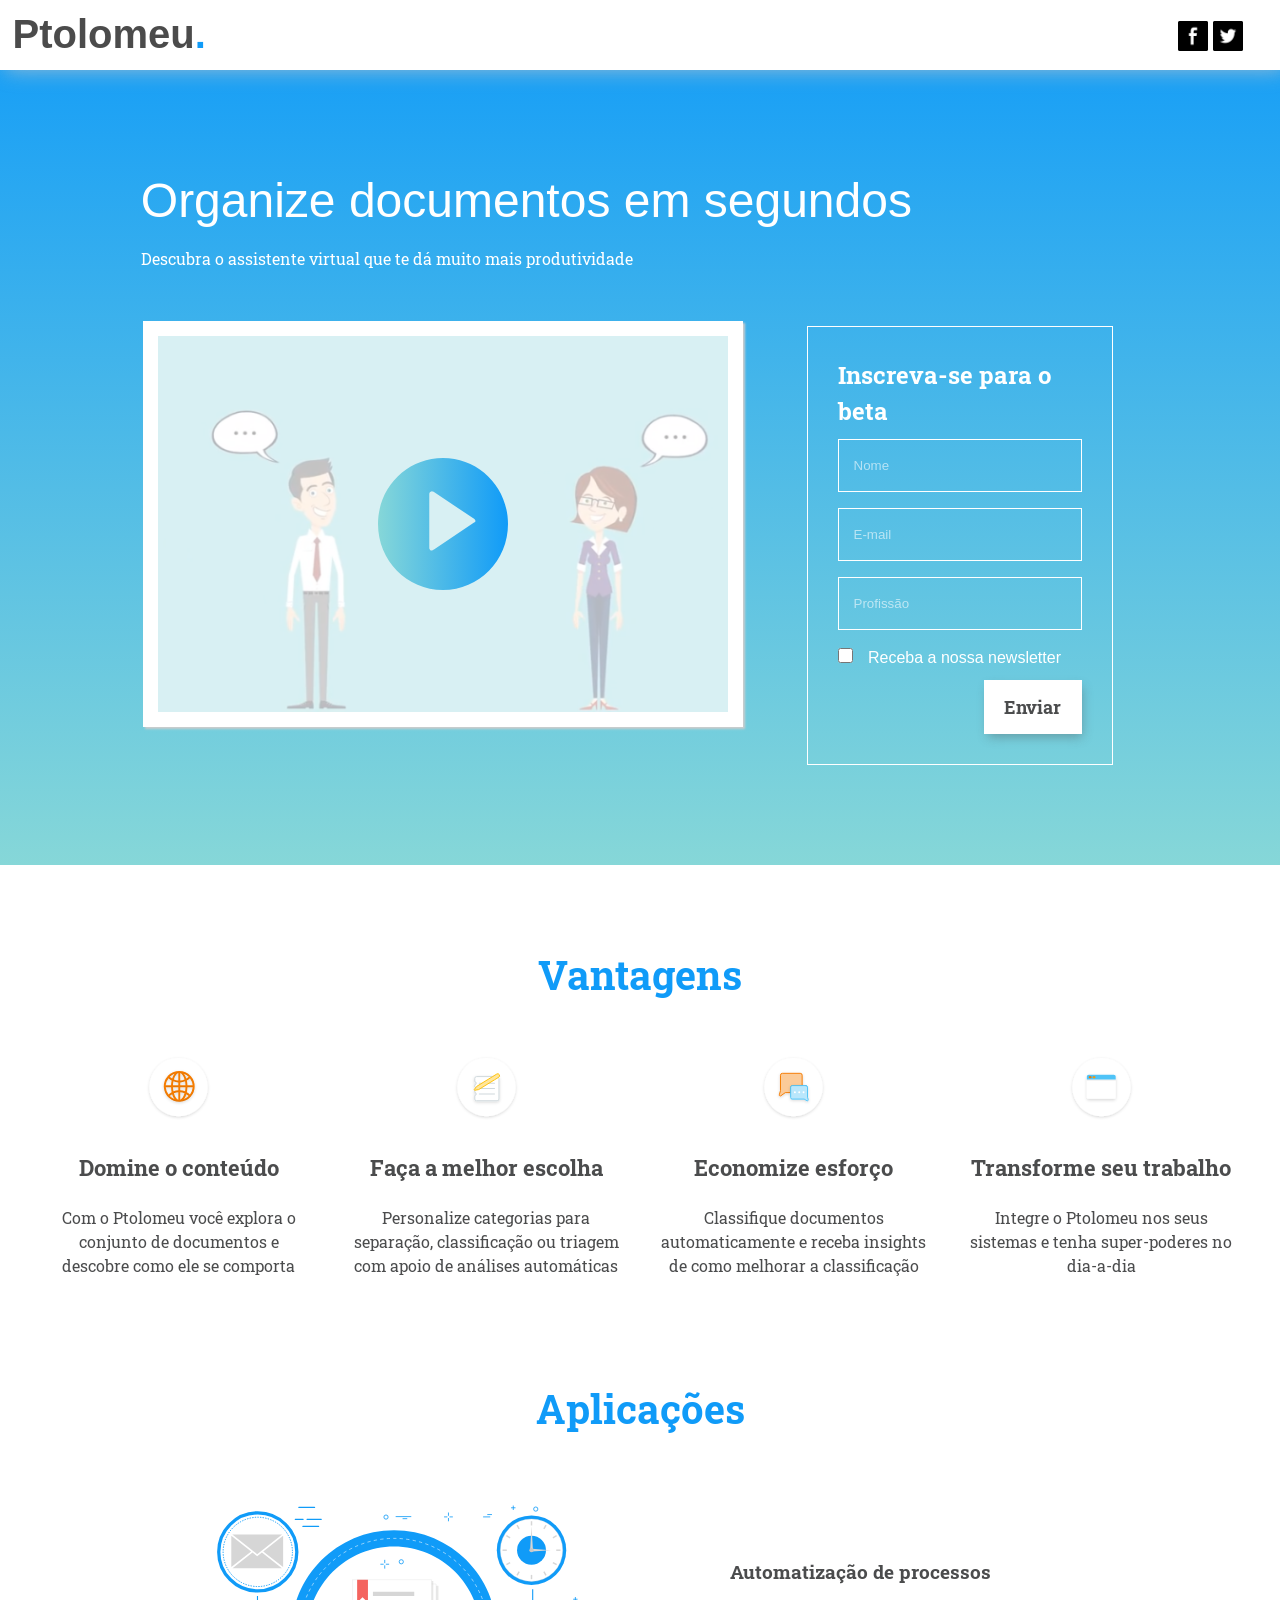
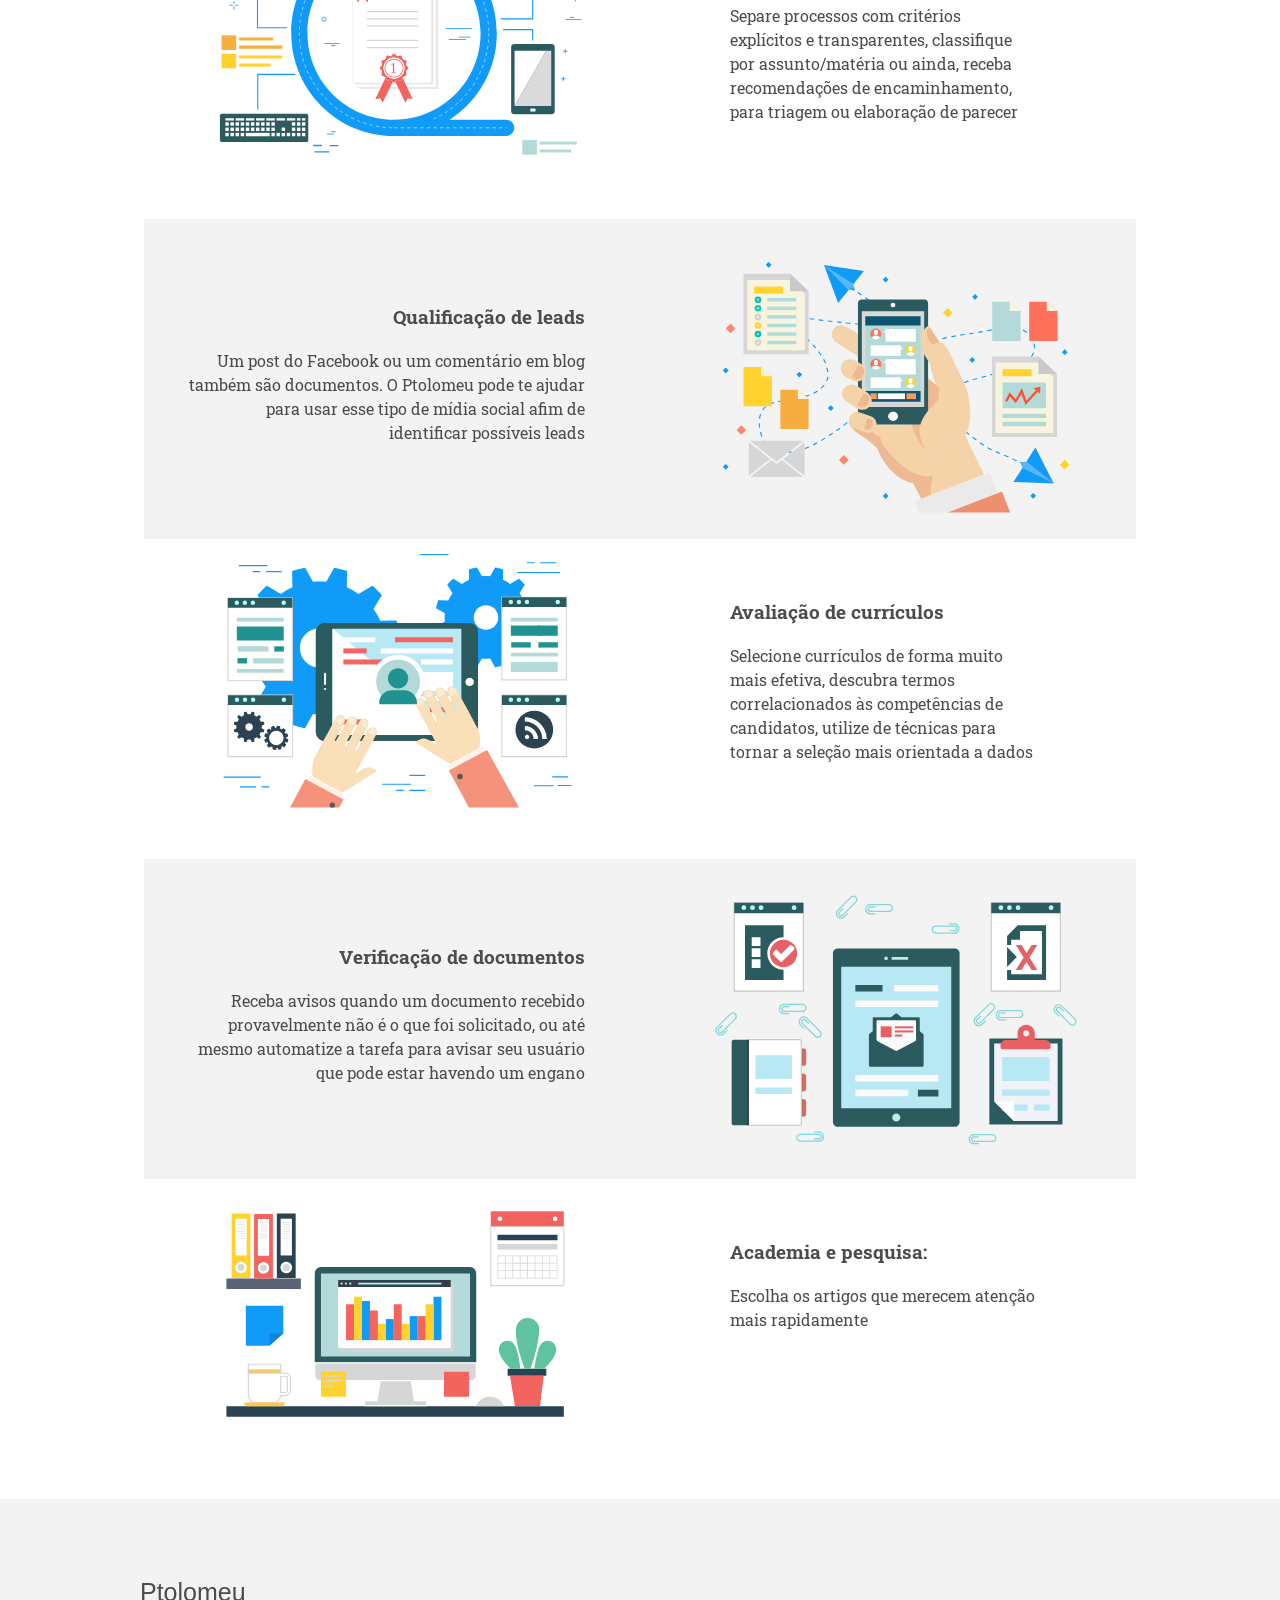
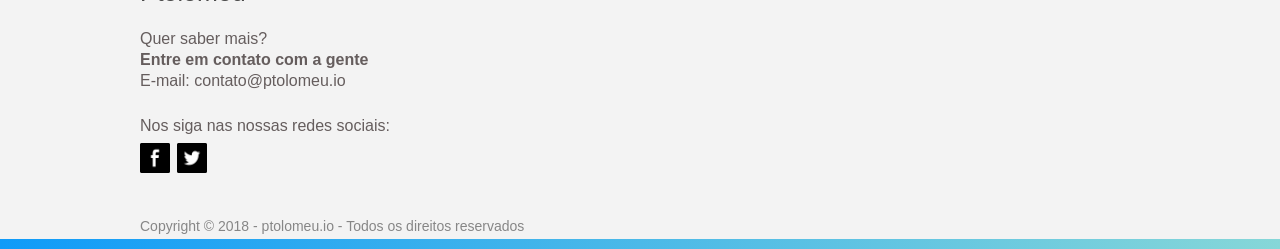
<file: index.html>
<!DOCTYPE html>
<html lang="pt-br">
<head>
  <meta charset="utf-8">
  <meta http-equiv="X-UA-Compatible" content="IE=edge">
  <meta name="viewport" content="width=device-width, initial-scale=1">
  <!-- The above 3 meta tags *must* come first in the head; any other head content must come *after* these tags -->
  <meta name="description" content="">
  <meta name="author" content="">
  <link rel="icon" href="img/favicon.ico">
  <link href="css/style3.css" rel="stylesheet">
  <link href="https://fonts.googleapis.com/css?family=Roboto+Slab" rel="stylesheet">
  <title>Ptolomeu</title>
  <script src="js/hotsite.js"></script>

  <!--SHARE THIS-->
  <script type="text/javascript" src="//platform-api.sharethis.com/js/sharethis.js#property=5aaaba68aa14db0013c3054f&product=sticky-share-buttons"></script>

  <!--GOOGLE ANALYTICS-->
  <script async src="https://www.googletagmanager.com/gtag/js?id=UA-115816595-1"></script>
  <script>
  window.dataLayer = window.dataLayer || [];
  function gtag(){dataLayer.push(arguments);}
  gtag('js', new Date());
  gtag('config', 'UA-115816595-1');
</script>

<!--SCRIPT CHATBOT-->
<script type="text/javascript">
window.$zopim||(function(d,s){var z=$zopim=function(c){z._.push(c)},$=z.s=
d.createElement(s),e=d.getElementsByTagName(s)[0];z.set=function(o){z.set.
  _.push(o)};z._=[];z.set._=[];$.async=!0;$.setAttribute("charset","utf-8");
  $.src="https://v2.zopim.com/?5XP4lkxyNprll9tP2vRDzMkMjXPYl901";z.t=+new Date;$.
  type="text/javascript";e.parentNode.insertBefore($,e)})(document,"script");
  </script>
  <!--SCRIPT FORMULARIO (AJAX+PHP)-->
  <script src="https://ajax.googleapis.com/ajax/libs/jquery/1.12.2/jquery.min.js"></script>
  <script>
  $(document).ready(function () {
    $('#myform').submit(function() {
      var dados = $('#myform').serialize();
      $.ajax({
        type : 'POST',
        url  : 'modules/cadastro.php',
        data : dados,
        dataType: 'html',
        success: function (data) {
          var $title = $('<h3>').text('Muito obrigado!');
          var $description = $('<p>').text('Por favor, aguarde o convite para o beta.');
          $('#sendForm')
          .append($title)
          .append($description);
          $( "#submit" ).hide();
          $(".modal-input").hide();
          $(".checkbox").hide();
          $(".titulo-form").hide();
          $('#myform')[0].reset();
        },
        error: function (xhr, ajaxOptions, thrownError) {
          alert(xhr.status);
          alert(thrownError);
        }
      });
      return false;
    });
  });
  </script>
</head>
<body>
  <header class="head-logo">
    <div class="logo container-1">
      <h1>Ptolomeu<span class="section-color">.</span></h1>
      <div class="link-logo">
        <a href="https://www.facebook.com/ptolomeuonline/" target="_blank"><img src="img/facebook-logo.png" width="30" height="30" alt="Facebook"></a>
        <a href="https://twitter.com/ptolomeuonline/" target="_blank"><img src="img/twitter-logo.png" width="30" height="30" alt="Twitter"></a>
      </div>
    </div>
  </header>

  <section class="inicio" id="inicio">
    <div class="container">
      <div class="titulo-principal">
        <h1 class="titulo">Organize documentos em segundos</h1>
        <p>Descubra o assistente virtual que te dá muito mais produtividade</p>
      </div>
      <div class="row">
        <div class="grid">
          <div class="capa">
            <a href="#" id="myBtn" onclick="return myFunction();">
              <img src="img/player.svg" id="img" class="player">
            </a>
            <img src="img/capa2.png" class="img-capa">
          </div>
        </div>
        <div class="grid grid2">
          <form class="modal-container" id="myform" action="modules/cadastro.php" method="POST">
            <h1 class="titulo-form">Inscreva-se para o beta</h1>
            <input class="modal-input modal-border modal-margin-bottom" type="text" name="nome" placeholder="Nome" required>
            <input class="modal-input modal-border modal-margin-bottom" type="email" name="email" placeholder="E-mail" required>
            <input class="modal-input modal-border modal-margin-bottom" type="text" name="unidade" placeholder="Profissão" required>
            <div class="checkbox">
              <input type="checkbox" id="option" value="ATIVO" name="news"/>
              <label for="option">Receba a nossa newsletter</label>
            </div>
            <div id="sendForm"></div>
            <input class="modal-submit" id="submit" type="submit" name="enviar" value="Enviar">
          </form>
        </div>
      </div>
      <div id="modal" class="modal modal-video">
        <div id="player"></div>
      </div>
    </div>
  </section>

  <section class="meio" id="meio">
    <div class="container">
      <h2>Vantagens</h2>
      <div class="row">
        <div class="col">
          <img src="img/domine-conteudo.svg" alt="Ilustração do globo terrestre" class="img-vantagens">
          <h3>Domine o conteúdo</h3>
          <p>Com o Ptolomeu você explora o conjunto de documentos e descobre como ele se comporta</p>
        </div>
        <div class="col">
          <img src="img/detenha-controle.svg" alt="Ilustração de uma folha embaixo de um lápis" class="img-vantagens">
          <h3>Faça a melhor escolha</h3>
          <p>Personalize categorias para separação, classificação ou triagem com apoio de análises automáticas</p>
        </div>
        <div class="col">
          <img src="img/nao-robo.svg" alt="Ilustração de dois balões de conversa" class="img-vantagens">
          <h3>Economize esforço</h3>
          <p>Classifique documentos automaticamente e receba insights de como melhorar a classificação</p>
        </div>
        <div class="col">
          <img src="img/exerca-poder.svg" alt="Ilustração de uma página web" class="img-vantagens">
          <h3>Transforme seu trabalho</h3>
          <p>Integre o Ptolomeu nos seus sistemas e tenha super-poderes no dia-a-dia</p>
        </div>
      </div>
    </div>
  </section>

  <div class="box alt container">
    <h2>Aplicações</h2>
    <section class="feature left">
      <div class="image">
        <img src="img/triagem.svg" width="383" height="269" alt="Ilustração de um tablet recebendo e encaminhamento processos">
      </div>
      <div class="content">
        <h3>Automatização de processos</h3>
        <p>Separe processos com critérios explícitos e transparentes, classifique por assunto/matéria ou ainda, receba recomendações de encaminhamento, para triagem ou elaboração de parecer</p>
      </div>
    </section>
    <section class="feature right">
      <div class="image">
        <img src="img/leads.svg" width="383" height="269" alt="Ilustração de um celular identificando leads">
      </div>
      <div class="content">
        <h3>Qualificação de leads</h3>
        <p>Um post do Facebook ou um comentário em blog também são documentos. O Ptolomeu pode te ajudar para usar esse tipo de mídia social afim de identificar possíveis leads</p>
      </div>
    </section>
    <section class="feature left">
      <div class="image">
        <img src="img/curriculo.svg" width="383" height="269" alt="Ilustração de um tablet analisando currículos">
      </div>
      <div class="content">
        <h3>Avaliação de currículos</h3>
        <p>Selecione currículos de forma muito mais efetiva, descubra termos correlacionados às competências de candidatos, utilize de técnicas para tornar a seleção mais orientada a dados</p>
      </div>
    </section>
    <section class="feature right">
      <div class="image">
        <img src="img/verifica.svg" width="383" height="269" alt="Ilustração de um tablet verificando documentos">
      </div>
      <div class="content">
        <h3>Verificação de documentos</h3>
        <p>Receba avisos quando um documento recebido provavelmente não é o que foi solicitado, ou até mesmo automatize a tarefa para avisar seu usuário que pode estar havendo um engano</p>
      </div>
    </section>
    <section class="feature left">
      <div class="image">
        <img src="img/academia.svg" width="383" height="269" alt="Ilustração de uma mesa de estudo">
      </div>
      <div class="content">
        <h3>Academia e pesquisa:</h3>
        <p>Escolha os artigos que merecem atenção mais rapidamente</p>
      </div>
    </section>
  </div>

  <footer id="fim">
    <div class="section section-c">
      <div class="container-1">
        <h3>Ptolomeu</h3>
        <p>Quer saber mais?</p>
        <p class="contato">Entre em contato com a gente</p>
        <p>E-mail: contato@ptolomeu.io</p>
        <p class="texto-social">Nos siga nas nossas redes sociais: </p>
        <div class="section-img">
          <a href="https://www.facebook.com/ptolomeuonline/" target="_blank"><img src="img/facebook-logo.png" width="30" height="30" alt="Facebook"></a>
          <a href="https://twitter.com/ptolomeuonline/" target="_blank"><img src="img/twitter-logo.png" width="30" height="30" alt="Twitter"></a>
        </div>
        <p class="copy">Copyright © 2018 - ptolomeu.io - Todos os direitos reservados</p>
      </div>
    </div>
  </footer>
</body>
</html>
</file>
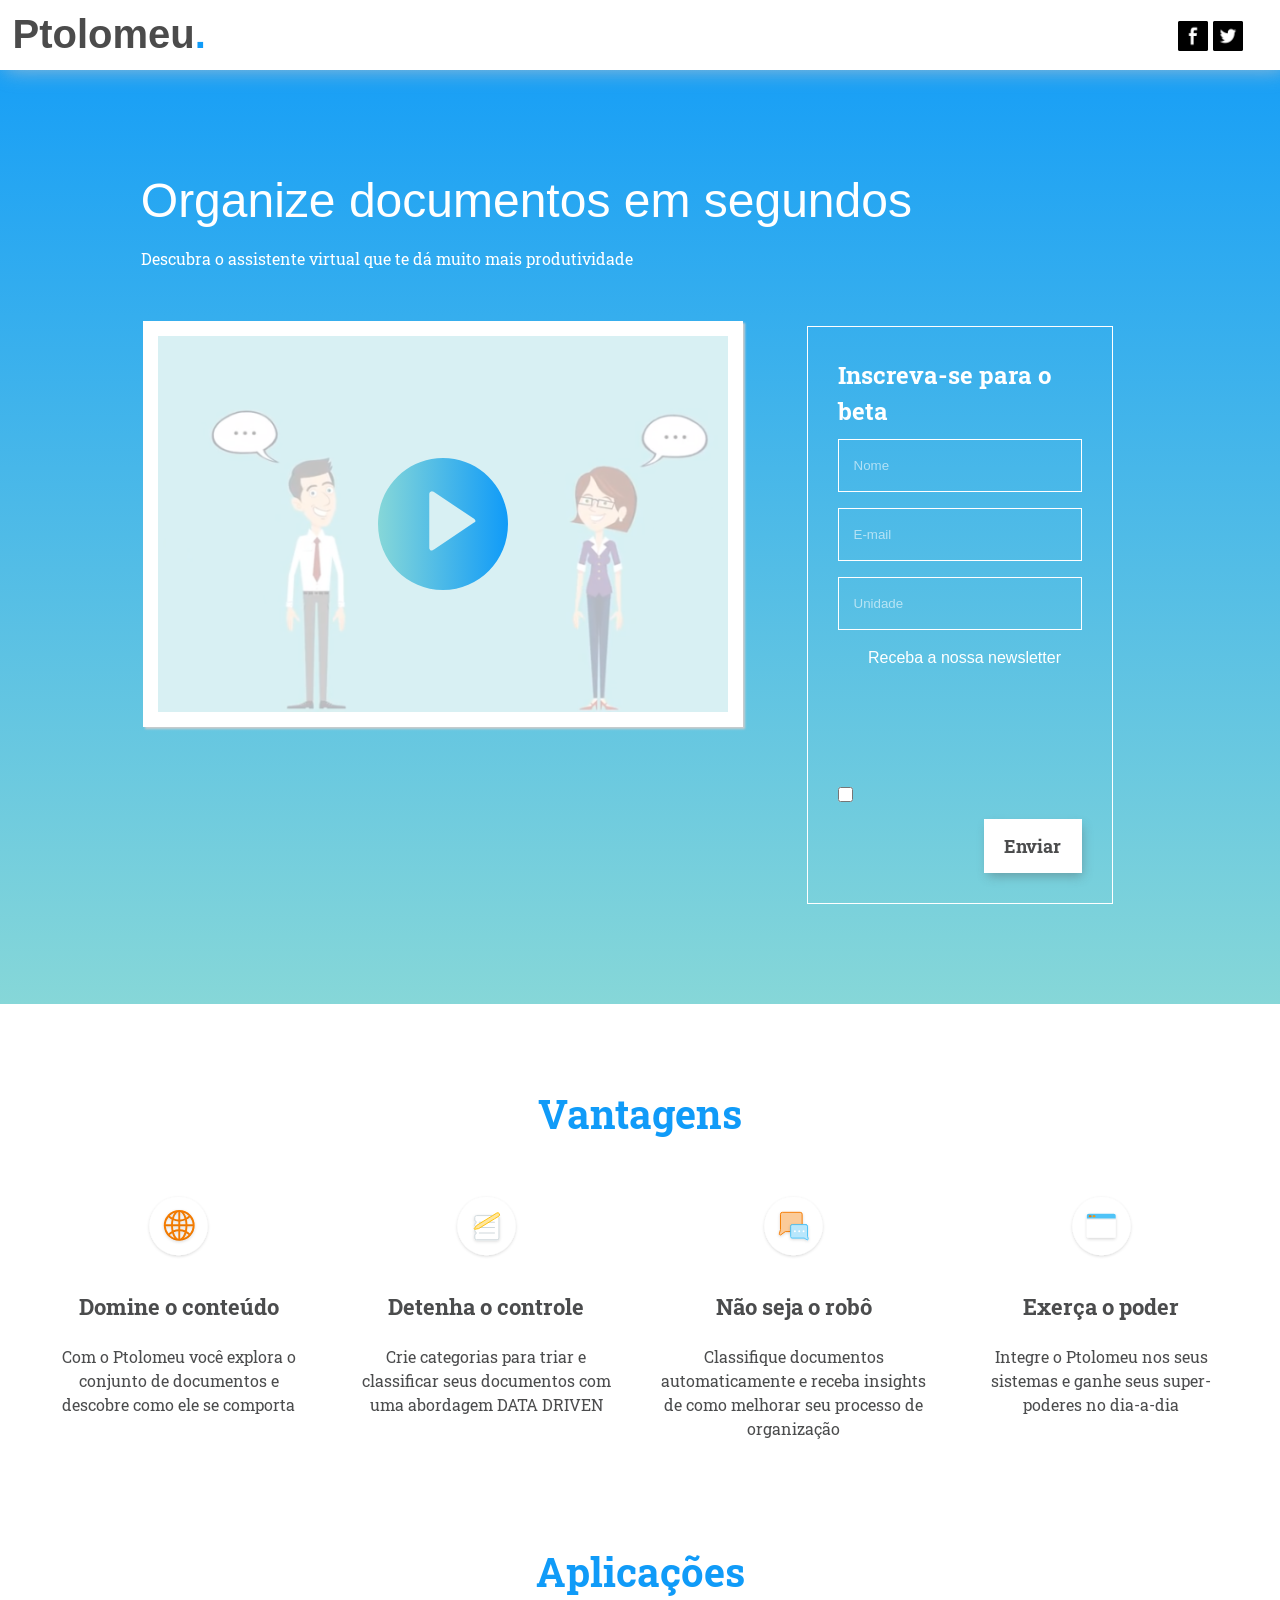
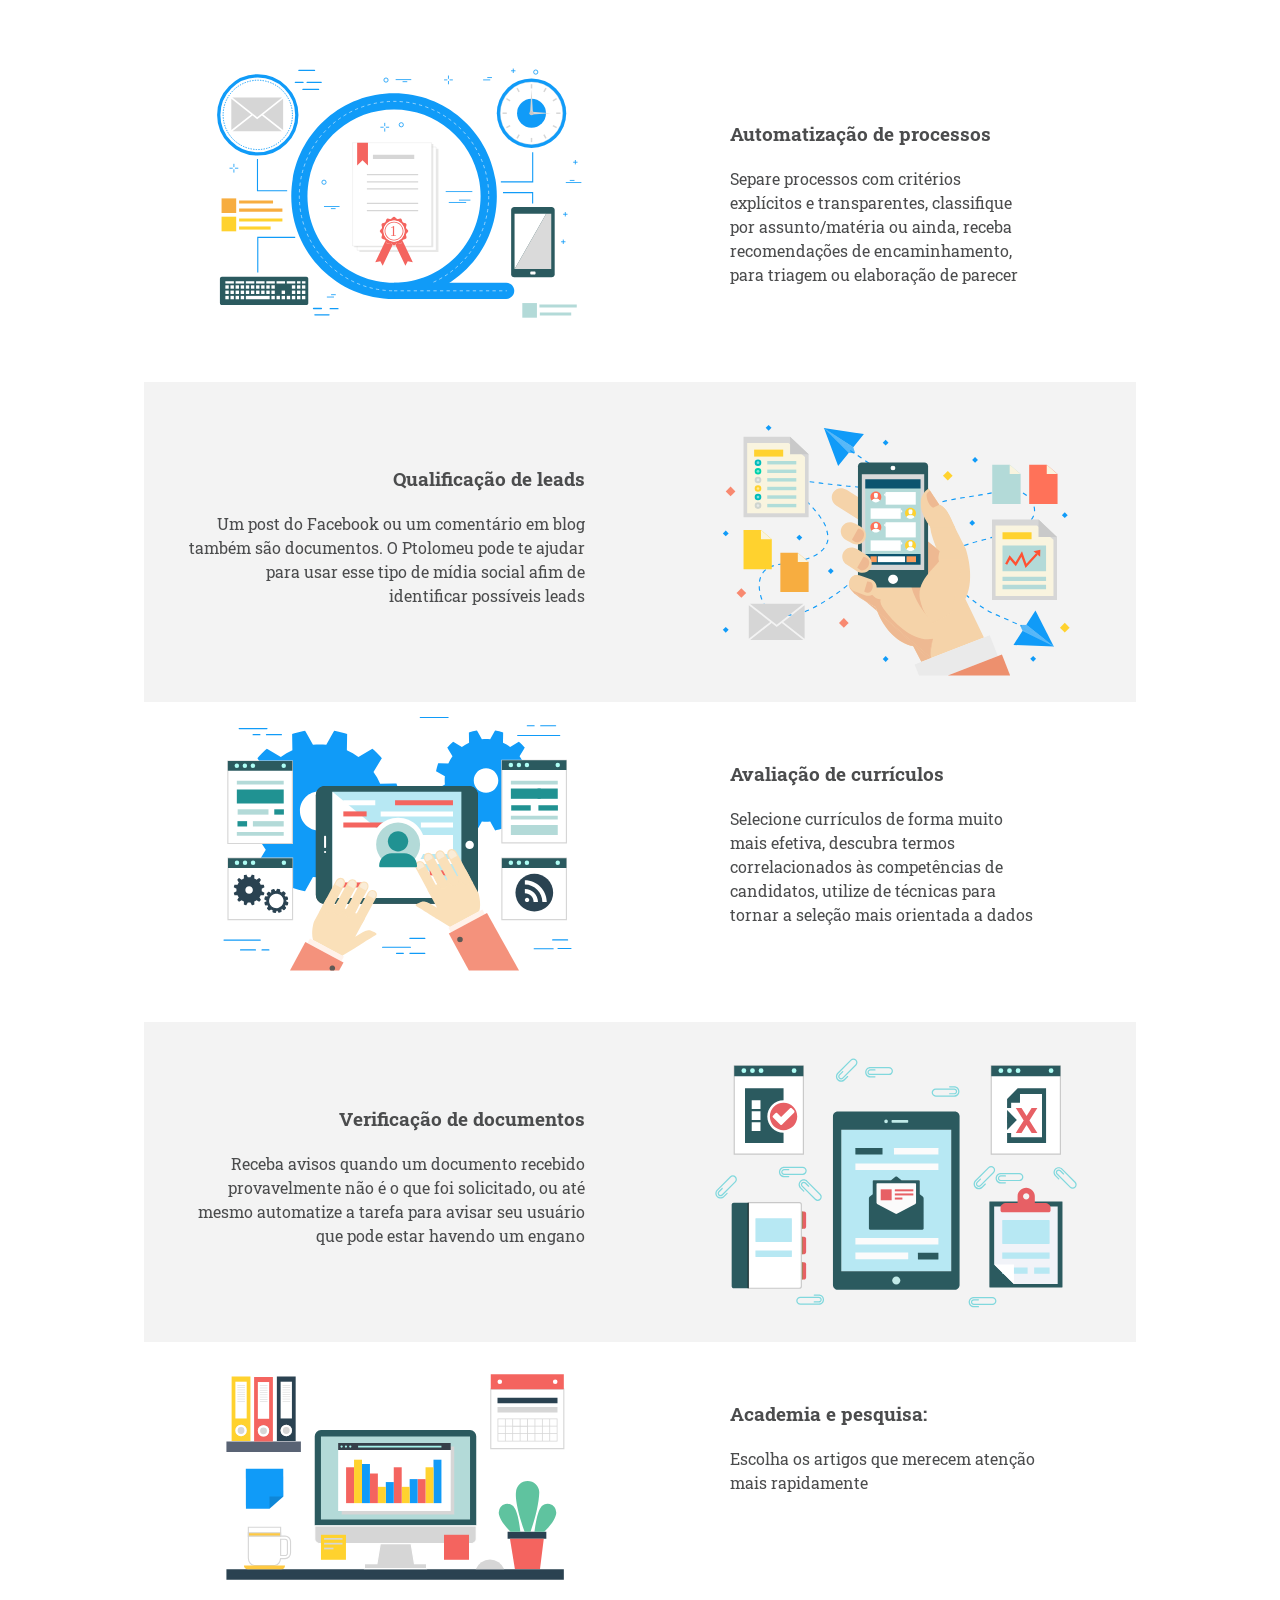
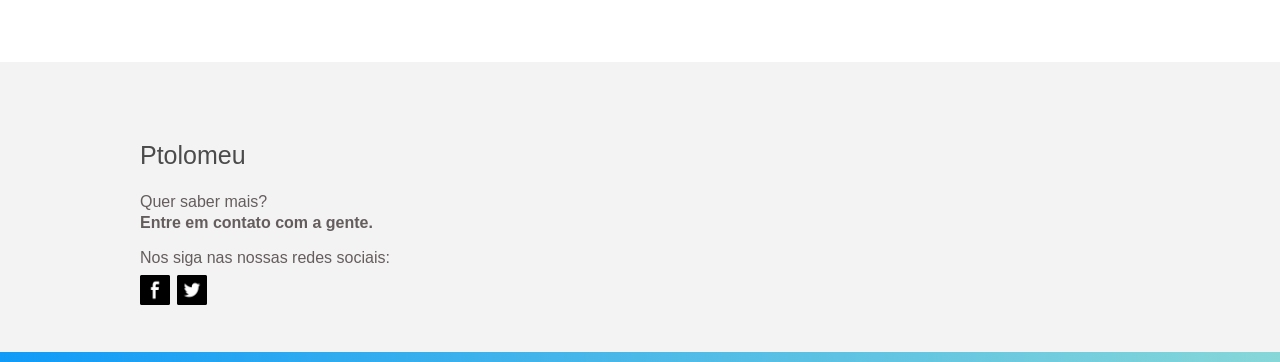
<file: home3.html>
<!DOCTYPE html>
<html lang="pt-br">
<head>
  <meta charset="utf-8">
  <meta http-equiv="X-UA-Compatible" content="IE=edge">
  <meta name="viewport" content="width=device-width, initial-scale=1">
  <!-- The above 3 meta tags *must* come first in the head; any other head content must come *after* these tags -->
  <meta name="description" content="">
  <meta name="author" content="">
  <link rel="icon" href="img/professor.ico">
  <link href="css/style3.css" rel="stylesheet">
  <link href="https://fonts.googleapis.com/css?family=Roboto+Slab" rel="stylesheet">
  <script src="js/hotsite.js"></script>
  <script type="text/javascript" src="https://cdn.emailjs.com/dist/email.min.js"></script>
  <title>Ptolomeu</title>
  <script type="text/javascript">
  window.$zopim||(function(d,s){var z=$zopim=function(c){z._.push(c)},$=z.s=
  d.createElement(s),e=d.getElementsByTagName(s)[0];z.set=function(o){z.set.
    _.push(o)};z._=[];z.set._=[];$.async=!0;$.setAttribute("charset","utf-8");
    $.src="https://v2.zopim.com/?5XP4lkxyNprll9tP2vRDzMkMjXPYl901";z.t=+new Date;$.
    type="text/javascript";e.parentNode.insertBefore($,e)})(document,"script");
    </script>
  </head>
  <body>
    <header class="head-logo">
      <div class="logo container-1">
        <h1>Ptolomeu<span class="section-color">.</span></h1>
        <div class="link-logo">
          <a href="https://www.facebook.com/ptolomeuonline/" target="_blank"><img src="img/facebook-logo.png" width="30" height="30" alt="Facebook"></a>
          <a href="https://twitter.com/ptolomeuonline/" target="_blank"><img src="img/twitter-logo.png" width="30" height="30" alt="Twitter"></a>
        </div>
      </div>
    </header>

    <section class="inicio" id="inicio">
      <div class="container">
        <div class="titulo-principal">
          <h1 class="titulo">Organize documentos em segundos</h1>
          <p>Descubra o assistente virtual que te dá muito mais produtividade</p>
        </div>
        <div class="row">
          <div class="grid">
            <div class="capa">
              <a href="#" id="myBtn" onclick="return myFunction();">
                <img src="img/player.svg" class="player">
              </a>
              <img src="img/capa2.png" class="img-capa">
            </div>
          </div>
          <div class="grid grid2">
            <form class="modal-container" id="myform" onsubmit="send(this);return false;" method="post">
              <h1 class="titulo-form">Inscreva-se para o beta</h1>
              <input class="modal-input modal-border modal-margin-bottom" type="text" name="nome" placeholder="Nome" required>
              <input class="modal-input modal-border modal-margin-bottom" type="email" name="email" placeholder="E-mail" required>
              <input class="modal-input modal-border modal-margin-bottom" type="text" name="unidade" placeholder="Unidade" required>
              <div class="checkbox">
                <input type="checkbox" id="option"/>
                <label for="option">Receba a nossa newsletter
                  <svg viewBox="0 0 60 40" xmlns="http://www.w3.org/2000/svg"><path d="M21,2 C13.4580219,4.16027394 1.62349378,18.3117469 3,19 C9.03653312,22.0182666 25.2482171,10.3758914 30,8 C32.9363621,6.53181896 41.321398,1.67860195 39,4 C36.1186011,6.8813989 3.11316157,27.1131616 5,29 C10.3223659,34.3223659 30.6434647,19.7426141 35,18 C41.2281047,15.5087581 46.3445303,13.6554697 46,14 C42.8258073,17.1741927 36.9154967,19.650702 33,22 C30.3136243,23.6118254 17,31.162498 17,34 C17,40.4724865 54,12.4064021 54,17 C54,23.7416728 34,27.2286213 34,37" id="Path-1" stroke-width="4" fill="none" stroke="#109bf8" stroke-dasharray="270" stroke-dashoffset="270"></path></svg>
                </label>
              </div>
              <div id="sendForm"></div>
              <input class="modal-submit" type="submit" name="enviar"value="Enviar">
            </form>
          </div>
        </div>
        <div id="modal" class="modal modal-video">
          <iframe width="720" height="405" src="https://www.youtube.com/embed/fkR2sqr1FAc?rel=0&amp;controls=0&amp;showinfo=0" id="video-ptolomeu" frameborder="0" allow="autoplay; encrypted-media" allowfullscreen></iframe>
        </div>
      </div>
    </section>

    <section class="meio" id="meio">
      <div class="container">
        <h2>Vantagens</h2>
        <div class="row">
          <div class="col">
            <img src="img/domine-conteudo.svg" alt="Ilustração do globo terrestre" class="img-vantagens">
            <h3>Domine o conteúdo</h3>
            <p>Com o Ptolomeu você explora o conjunto de documentos e descobre como ele se comporta</p>
          </div>
          <div class="col">
            <img src="img/detenha-controle.svg" alt="Ilustração de uma folha embaixo de um lápis" class="img-vantagens">
            <h3>Detenha o controle</h3>
            <p>Crie categorias para triar e classificar seus documentos com uma abordagem DATA DRIVEN</p>
          </div>
          <div class="col">
            <img src="img/nao-robo.svg" alt="Ilustração de dois balões de conversa" class="img-vantagens">
            <h3>Não seja o robô</h3>
            <p>Classifique documentos automaticamente e receba insights de como melhorar seu processo de organização</p>
          </div>
          <div class="col">
            <img src="img/exerca-poder.svg" alt="Ilustração de uma página web" class="img-vantagens">
            <h3>Exerça o poder</h3>
            <p>Integre o Ptolomeu nos seus sistemas e ganhe seus super-poderes no dia-a-dia</p>
          </div>
        </div>
      </div>
    </section>

    <div class="box alt container">
      <h2>Aplicações</h2>
      <section class="feature left">
        <div class="image">
          <img src="img/triagem.svg" width="383" height="269" alt="Ilustração de um tablet recebendo e encaminhamento processos">
        </div>
        <div class="content">
          <h3>Automatização de processos</h3>
          <p>Separe processos com critérios explícitos e transparentes, classifique por assunto/matéria ou ainda, receba recomendações de encaminhamento, para triagem ou elaboração de parecer</p>
        </div>
      </section>
      <section class="feature right">
        <div class="image">
          <img src="img/leads.svg" width="383" height="269" alt="Ilustração de um celular identificando leads">
        </div>
        <div class="content">
          <h3>Qualificação de leads</h3>
          <p>Um post do Facebook ou um comentário em blog também são documentos. O Ptolomeu pode te ajudar para usar esse tipo de mídia social afim de identificar possíveis leads</p>
        </div>
      </section>
      <section class="feature left">
        <div class="image">
          <img src="img/curriculo.svg" width="383" height="269" alt="Ilustração de um tablet analisando currículos">
        </div>
        <div class="content">
          <h3>Avaliação de currículos</h3>
          <p>Selecione currículos de forma muito mais efetiva, descubra termos correlacionados às competências de candidatos, utilize de técnicas para tornar a seleção mais orientada a dados</p>
        </div>
      </section>
      <section class="feature right">
        <div class="image">
          <img src="img/verifica.svg" width="383" height="269" alt="Ilustração de um tablet verificando documentos">
        </div>
        <div class="content">
          <h3>Verificação de documentos</h3>
          <p>Receba avisos quando um documento recebido provavelmente não é o que foi solicitado, ou até mesmo automatize a tarefa para avisar seu usuário que pode estar havendo um engano</p>
        </div>
      </section>
      <section class="feature left">
        <div class="image">
          <img src="img/academia.svg" width="383" height="269" alt="Ilustração de uma mesa de estudo">
        </div>
        <div class="content">
          <h3>Academia e pesquisa:</h3>
          <p>Escolha os artigos que merecem atenção mais rapidamente</p>
        </div>
      </section>
    </div>

    <footer id="fim">
      <div class="section section-c">
        <div class="container-1">
          <h3>Ptolomeu</h3>
          <p>Quer saber mais?</p>
          <p style="font-weight: 600;">Entre em contato com a gente.</p>
          <p style="margin-top: 30px; margin-bottom: 5px;">Nos siga nas nossas redes sociais: </p>
          <div class="section-img">
            <a href="https://www.facebook.com/ptolomeuonline/" target="_blank"><img src="img/facebook-logo.png" width="30" height="30" alt="Facebook"></a>
            <a href="https://twitter.com/ptolomeuonline/" target="_blank"><img src="img/twitter-logo.png" width="30" height="30" alt="Twitter"></a>
          </div>
        </div>
      </div>
    </footer>
  </body>
  </html>
</file>
<file: css/style3.css>
*{
  box-sizing: border-box;
}

body{
  margin:0;
  font-family: 'Segoe UI', Tahoma, Geneva, Verdana, sans-serif;
  font-size:1rem;
  font-weight:normal;
  line-height:1.5;
  color:#333;
  overflow-x:hidden;
}

section.inicio{
  background-image: -ms-linear-gradient(bottom, #86D7D8 0%, #109BF8 100%);
  background-image: -moz-linear-gradient(bottom, #86D7D8 0%, #109BF8 100%);
  background-image: -o-linear-gradient(bottom, #86D7D8 0%, #109BF8 100%);
  background-image: -webkit-gradient(linear, left bottom, left top, color-stop(0, #86D7D8), color-stop(100, #109BF8));
  background-image: -webkit-linear-gradient(bottom, #86D7D8 0%, #109BF8 100%);
  background-image: linear-gradient(to top, #86D7D8 0%, #109BF8 100%);
}

/*INICIO IMAGEM VIDEO*/
.img-capa{
  width: 600px;
  height: 406px;
  border: 15px white solid;
  opacity: 0.3;
  z-index: 1;
  /* background: beige; */
  filter: alpha(opacity=50);
}

.grid > .titulo{
  width: 100%;
}

.titulo{
  /* font-family: 'Roboto Slab'; */
  color: white;
  font-size: 48px;
  margin-bottom: 10px;
  margin-left: 10%;
  font-weight: lighter;
  margin-top: 0px;
}

.capa{
  width: 600px;
  height: 406px;
  margin-left: 35px;
  position: relative;
  background-color: white;
  box-shadow: 2px 2px 2px #ccc;
  /* opacity: 0.5; */
}

.player{
  position: absolute;
  top: 0;
  z-index: 20;
  right: 0;
  bottom: 0;
  left: 0;
  box-sizing: border-box;
  width: 25%;
  height: auto;
  margin: auto;
  padding: 50px 10px;
  text-align: center;
  cursor: pointer;
}
/*FIM IMAGEM VIDEO*/

/*INICIO VÍDEO*/
.modal {
  display: none;
  position: fixed;
  z-index: 30;
  left: 0;
  top: 0px;
  text-align: center;
  width: 100%;
  height: 100%;
  background-color: rgb(0,0,0);
  background-color: rgba(0,0,0,0.4);
}
.modal-video{
  padding-top: 250px;
}
/*FIM VÍDEO*/

/*INICIO COLUNAS*/
.row{
  display: -webkit-box;
  display: -ms-flexbox;
  display: flex;
  -ms-flex-wrap: wrap;
  flex-wrap: wrap;
  margin-right: -15px;
  margin-left: -15px;
  -webkit-justify-content: space-around;
  -ms-flex-pack: distribute;
  justify-content: space-around;
}

.grid{
  -webkit-box-flex: 0;
  -webkit-flex: 0 0 33.333333%;
  -ms-flex: 0 0 33.333333%;
  flex: 0 0 33.333333%;
  max-width: 33.333333%;
}

section > .container{
  padding-top: 165px;
  padding-bottom: 40px;
  max-width: 100%;
}
/*FIM COLUNAS*/

/*INICIO CONTAINERS*/
.container{
  max-width: 1024px;
  padding-left:1rem;
  padding-right:1rem;
  margin:auto;
  /* width: 100%; */
}

.container-1{
  max-width: 1195px;
  margin: auto;
}

.head-logo > .container-1{
  height: 67px;
}
/*FIM CONTAINERS*/

/*INICIO FOOTER*/
.section{
  padding: 20px 0;
}

.section-c > .container-1{
  margin-left: 140px;
}

footer{
  padding-top: 30px;
  background-color: #f3f3f3;
}

.section-c > .container-1 > h3{
  color: #4b4b4b;
  font-weight: 400;
  font-size: 25px;
}

.section-c > .container-1 > p{
  font-weight: lighter;
  color: #655d5d;
  line-height: 5px;
}

.section-img {padding-top: 10px;padding-bottom: 30px;}

.section-img img{
  margin-right: 3px;
}

.section-c{
  background: linear-gradient(
    to left,
    #86D7D8 0%,
    #109BF8 100%
    )
    left
    bottom
    no-repeat;
    background-size:100% 10px;
  }

  .section-c > .container-1 > p.copy{
    color: #868686;
    margin-bottom: 0px;
    font-size: 14px;
  }

  .section-c > .container-1 > .contato{
    font-weight: 600;
  }

  .section-c > .container-1 > p.texto-social{
    margin-top: 40px;
    margin-bottom: 5px;
  }

  /*FIM FOOTER*/

  /*LOGO NOME PTOLOMEU*/
  .head-logo {
    position: fixed;
    top: 0px;
    left: 0;
    right: 0;
    padding: 0px 10px;
    z-index: 100;
    max-height: 70px;
    background: #fff;
    -webkit-box-shadow: 5px 0px 20px 0px rgba(197, 197, 197, 0.75);
    -moz-box-shadow: 5px 0px 20px 0px rgba(197, 197, 197, 0.75);
    box-shadow: 5px 0px 20px 0px rgba(197, 197, 197, 0.75);
  }
  .head-logo .container {
    display: -webkit-box;
    display: -ms-flexbox;
    display: flex;
  }
  header > .logo > h1{
    margin-top: 4px;
    color: #4b4b4b;
    font-size: 40px;
    font-weight: 900;
    margin-left: -30px;
  }

  .section-color{
    color: #109BF8;
  }

  div.link-logo{
    padding-top: 0px;
    padding-bottom: 0px;
    text-align: right;
    margin-top: -70px;
    margin-right: -5px;
  }
  /*FIM LOGO PTOLOMEU*/

  /*INICIO FORMULARIO*/
  form{
    text-align: right;
    border: 1px #fff solid;
    padding: 30px;
  }

  #sendForm{
    font-family: 'Roboto Slab';
    color: #fff;
    font-size: 22px;
    text-align: center;
  }

  #sendForm > h3{
    margin-bottom: 0px;
  }

  #sendForm > p{
    margin-top: 5px;
  }

  ::-webkit-input-placeholder { /* Chrome/Opera/Safari */
    color: #ffffff94;
  }
  ::-moz-placeholder { /* Firefox 19+ */
    color: #ffffff94;
  }
  :-ms-input-placeholder { /* IE 10+ */
    color: #ffffff94;
  }
  :-moz-placeholder { /* Firefox 18- */
    color: #ffffff94;
  }

  /*MUDA O BACKGROUND DO INPUT - AUTOCOMPLETE*/
  input:-webkit-autofill {
    -webkit-box-shadow: 0 0 0 30px #68c8e1 inset;
  }
  /*MUDA A COR DO TEXTO - AUTOCOMPLETE*/
  input:-webkit-autofill {
    -webkit-text-fill-color: white !important;
  }
  .grid2{
    margin-top: -55px;
    padding: 60px;
  }

  .titulo-form{
    text-align: left;
    margin-top: 0px;
    margin-bottom: 10px;
    font-family: 'Roboto Slab';
    color: white;
    font-weight: bolder;
  }

  .modal-input{
    padding-top: 18px;
    padding-bottom: 18px;
    padding-right: 0px;
    padding-left: 15px;
    width: 100%;
  }
  .modal-border {
    color: #fff;
    border: 1px solid #fff;
    background-color: transparent;
  }

  .modal-margin-bottom{
    margin-bottom: 16px;
  }

  .modal-submit{
    width: 40%;
    font-family: 'Roboto Slab';
    color: #4B4C4D;
    background-color: #fff;
    padding: 15px;
    font-size: 18px;
    font-weight: bolder;
    box-shadow: 2px 5px 10px -2px #4b4c4d61;
    cursor: pointer;
    border: none;
  }
  /*--- FIM FORMULARIO ---*/

  /*INICIO - CHECKBOX*/
  label {
    display: inline-block;
    padding-left: 0.5em;
    position: relative;
    cursor: pointer;
    color: #fff;
  }

  input[type="checkbox"] {
    width: 15px;
    height: 15px;
    margin-left: 0px;
    margin-bottom: 0px;
    margin-top: 0px;
  }

  .checkbox{
    text-align: left;
    margin-bottom: 10px;
  }
  /*FIM - CHECKBOX*/

  /*INICIO VANTAGENS*/
  .col{
    -webkit-box-flex: 0;
    -webkit-flex: 0 0 25%;
    -ms-flex: 0 0 25%;
    flex: 0 0 25%;
    max-width: 25%;
    padding-right: 20px;
    padding-left: 20px;
    text-align: center;
  }

  section.meio > .container > h2{
    margin-top: 0px;
    margin-bottom: 50px;
    font-size: 40px;
    font-family: 'Roboto Slab';
    text-align: center;
    color: #109bf8;
  }

  section.meio > .container{
    padding-top: 80px;
    padding-bottom: 60px;
    padding-right: 40px;
    padding-left: 40px;
  }

  .row > .col > h3{
    font-family: 'Roboto Slab';
    color: #4B4C4D;
    font-size: 22px;
  }

  .row > .col > p{
    color: #4B4C4D;
    /* text-align: center; */
    font-family: 'Roboto Slab';
  }

  .img-vantagens{
    width: 25%;
  }
  /*FIM VANTAGENS*/

  .titulo-principal > p{
    margin-top: 0px;
    margin-bottom: 50px;
    color: #fff;
    margin-left: 10%;
    font-family: 'Roboto Slab';
  }

  /*INICIO BOX*/
  .feature.left .image img {
    right: 0;
    top: 0;
  }
  .feature .image img {
    display: block;
    width: 383px;
    height: 269px;
  }
  .image img {
    display: block;
  }

  .feature.left .image {
    float: left;
    margin-left: 60px;
    margin-right: 60px;
  }
  .feature .image {
    display: inline-block;
    overflow: hidden;
    width: 50%;
  }
  .feature.left {
    text-align: left;
    text-align: -webkit-left;
    margin-right: 60px;
    padding-top: 0px;
  }

  .feature {
    position: relative;
    height: 20em;
  }

  .feature.right {
    text-align: -webkit-right;
    text-align: right;
    padding-top: 25px;
    background-color: #d2d2d247;
  }

  .feature {
    position: relative;
    height: 20em;
  }
  .feature.right .image {
    float: right;
    margin-right: -65px;
    margin-left: 120px;
  }
  .feature .image {
    display: inline-block;
    overflow: hidden;
    width: 50%;
  }
  .content{
    color: #4B4C4D;
    font-family: 'Roboto Slab';
    padding: 40px;
  }

  .box > h2{
    margin-top: 25px;
    margin-bottom: 60px;
    font-size: 40px;
    font-family: 'Roboto Slab';
    text-align: center;
    color: #109bf8;
  }
  /*FIM BOX*/

  /*RESPONSIVO*/
  @media only screen and (max-width: 768px) {
    .row {
      -ms-flex-wrap: none;
      display: block;
      margin-right: 0px;
      margin-left: 0px;
      -ms-flex-pack: none;
    }

    .titulo {
      margin-right: 0px;
      font-size: 40px;
      margin-left: 0;
    }

    .titulo-principal > p{
      margin-left: 0;
    }

    .modal-submit{
      width: auto;
    }

    label {
      padding-left: 0;
    }

    div.link-logo{
      margin-right: 0;
    }

    .col {

      max-width: 100%;
      padding-right: 0px;
      padding-left: 0px;
      text-align: center;
    }

    section.meio > .container {
      padding-bottom: 10px;
    }

    header > .logo > h1{
      margin-left: 0px;
    }
    .grid {
      -webkit-box-flex: none;
      -webkit-flex: none;
      -ms-flex: 0 0 100%;
      flex: none;
      max-width: 100%;
    }

    .grid2 {
      margin-top: 0px;
      padding: 0px;
      padding-top: 20px;
    }

    .checkbox {
      text-align: left;
      margin-bottom: 10px;
    }

    label {
      display: inline;
      padding-top: 2px;
      font-size: 14px;
    }

    .capa {
      width: auto;
      height: auto;
      margin-left: 0px;
      position: relative;
      background-color: white;
      box-shadow: 2px 2px 2px #ccc;
    }

    .img-capa {
      width: 100%;
      height: 100%;
      border: 5px white solid;
      opacity: 0.3;
      z-index: 1;
      border-bottom-width: 0px;
      filter: alpha(opacity=50);
    }

    .section-c > .container-1 {
      padding: 0px 10px;
      margin-left: 10px;
    }

    .section-c {
      margin-top: -10px;
    }

    iframe, embed {
      max-width: 100%;
      width: auto;
      height: auto;
    }

    .section-c > .container-1 > p {
      line-height: 10px;
    }

  }

  @media(max-width:960px){
    .container{
      padding-right:3rem;
      padding-left:3rem;
    }

    .section-c > .container-1 {
      padding: 0px 10px;
      margin-left: 10px;
    }

    .section-c {
      margin-top: -10px;
    }

    .titulo-principal{
      width: 100%;
    }
    .titulo {
      margin-left: 0;
    }

    .titulo-principal > p {
      margin-left: 0;
    }

    .grid2 {
      width: 100%;
    }

  }


  @media screen and (max-width: 736px){
    .content{
      padding: 0;
    }
    .feature .image img {
      width: 100%;
      height: 100%;
    }
    .feature {
      display: block;
      height: auto;
      margin-bottom: 2em;
    }
    .feature .image {
      float: none;
      height: 14em;
      margin-left: 0px;
      width: 100%;
      =: 100%
      height:;
    }
    .feature .image {
      display: inline-block;
      overflow: hidden;
    }
    .feature .content {
      text-align: center;
      width: 100%;
    }
  }
  @media screen and (max-width: 480px){
    .feature {
      margin-bottom: 1em;
    }

  }

  @media screen and (max-width: 800px) {
    .grid {
      -webkit-box-flex: none;
      -webkit-flex: none;
      -ms-flex: 0 0 100%;
      flex: none;
      max-width: 100%;
    }

    .box > h2 {
      margin-bottom: 20px;
    }

    .grid2 {
      margin-top: 0px;
      padding: 0px;
      padding-top: 20px;
    }
    header > .logo > h1{
      margin-left: 0px;
    }
    .capa {
      width: 100%;
      height: auto;
      margin-left: 0px;
    }
    .img-capa{
      width: 100%;
      height: auto;
    }
    .feature.left .image {
      float: none;
      margin-left: 0;
      margin-right: 0;
      text-align: -webkit-center;
    }

    .feature.right .image {
      float: none;
      margin-right: 0px;
      margin-left: 0px;
      text-align: -webkit-center;
    }

    .content{
      padding: 10px;
    }

    .feature {
      display: block;
      height: auto;
      margin-bottom: 2em;
    }
    .feature .image {
      float: none;
      height: 14em;
      margin-left: 0px;
      width: 100%;
      height: 100%;
    }
    .feature .image {
      display: inline-block;
      overflow: hidden;
    }
    .feature .content {
      text-align: center;
      width: 100%;
      padding-top: 0px;
      margin-top: -20px;
    }

    .feature.left {
      margin-right: 0px;
    }
    .feature.right{
      padding-top: 0;
    }
  }

  @media only screen and (max-width: 240px) and (orientation : portrait) {
    header > .logo > h1 {
      margin-top: 15px;
      font-size: 25px;
    }
    div.link-logo {
      margin-top: -43px;
    }

    .link-logo > a > img{
      width: 20px;
      height: 20px;
    }

    .titulo {
      font-size: 25px;
    }
    .titulo-principal > p {
      font-size: 12px;
      margin-bottom: 25px;
    }

    section > .container {
      padding-top: 125px;
    }

    .titulo-form{
      font-size: 15px;
    }

    form {
      border: none;
      padding: 0px;
    }

    section.meio > .container > h2, .box > h2{
      font-size: 24px;
    }

    .row > .col > h3, .content > h3{
      font-size: 15px;
    }

    .row > .col > p, .content > p{
      font-size: 12px;
    }

    .feature.left .image, .feature.right .image{
      margin-bottom: -50px;
      margin-top: -55px;
    }

    .section-c > .container-1 > p {
      line-height: 15px;
    }
  }

  @media only screen and (max-width: 1024px) and (orientation : landscape) {
    .row {
      -ms-flex-wrap: none;
      display: block;
      margin-right: 0px;
      margin-left: 0px;
      -ms-flex-pack: none;
    }

    .modal-submit{
      width: auto;
    }

    .titulo {
      margin-left: 0px;
    }

    .titulo-principal > p {
      margin-left: 0px;
    }

    label {
      padding-left: 0;
    }

    div.link-logo{
      margin-right: 0;
    }

    .col {

      max-width: 100%;
      padding-right: 0px;
      padding-left: 0px;
      text-align: center;
    }

    section.meio > .container {
      padding-bottom: 10px;
    }

    header > .logo > h1{
      margin-left: 0px;
    }
    .grid {
      -webkit-box-flex: none;
      -webkit-flex: none;
      -ms-flex: 0 0 100%;
      flex: none;
      max-width: 100%;
    }

    .grid2 {
      margin-top: 0px;
      padding: 0px;
      padding-top: 20px;
    }

    .checkbox {
      text-align: left;
      margin-bottom: 10px;
    }

    label {
      display: inline;
      padding-top: 2px;
      font-size: 14px;
    }

    .capa {
      width: auto;
      height: auto;
      margin-left: 0px;
      position: relative;
      background-color: white;
      box-shadow: 2px 2px 2px #ccc;
      /* opacity: 0.5; */
    }

    .img-capa {
      width: 100%;
      height: 100%;
      border: 5px white solid;
      opacity: 0.3;
      z-index: 1;
      border-bottom-width: 0px;
      filter: alpha(opacity=50);
    }

    .content{
      padding: 10px;
    }

    .feature {
      display: block;
      height: auto;
      margin-bottom: 2em;
    }
    .feature .image {
      float: none;
      height: 14em;
      margin-left: 0px;
      width: 100%;
      height: 100%;
    }
    .feature .image {
      display: inline-block;
      overflow: hidden;
    }
    .feature .content {
      text-align: center;
      width: 100%;
      padding-top: 0px;
      margin-top: -20px;
    }

    .feature.left .image, .feature.right .image {
      margin-left: 0px;
      margin-right: 0px;
      text-align: -webkit-center;
    }

    .feature.left {
      margin-right: 0;
    }
    .feature.right{
      padding-top: 0;
    }

  }

  /*IPHONE X PANORAMA*/
  @media only screen
  and (min-device-width : 375px)
  and (max-device-width : 812px)
  and (-webkit-device-pixel-ratio : 3)
  and (orientation : landscape) {
    .feature.right .image {
      margin-right: 20px;
      margin-left: 0px;
    }

    .feature.left .image {
      margin-left: 0px;
      margin-right: 20px;
    }

    div.link-logo {
      margin-right: 30px;
    }

  }

  /*IPAD PAISAGEM*/
  @media only screen
  and (min-device-width : 768px)
  and (max-device-width : 1024px)
  and (orientation : landscape) {
    .grid {
      -webkit-box-flex: none;
      -webkit-flex: none;
      -ms-flex: 0 0 100%;
      flex: none;
      max-width: 100%;
    }

    .grid2 {
      margin-top: 0px;
      padding: 0px;
      padding-top: 20px;
    }

    .img-capa {
      width: 100%;
      height: auto;
    }

    .capa {
      width: 100%;
      height: auto;
      margin-left: 0px;
    }

    header > .logo > h1 {
      margin-left: 20px;
    }

    div.link-logo {
      margin-right: 65px;
    }

  }

  /*IPAD PRO*/
  @media only screen
  and (min-device-width: 1024px)
  and (max-device-width: 1366px)
  and (orientation: portrait)
  and (-webkit-min-device-pixel-ratio: 1.5) {
    .grid {
      -webkit-box-flex: none;
      -webkit-flex: none;
      -ms-flex: 0 0 100%;
      flex: none;
    }

    .grid2 {
      margin-top: 0px;
      padding: 0px;
      padding-top: 20px;
    }

    .img-capa {
      width: 100%;
      height: auto;
    }

    .capa {
      width: 100%;
      height: auto;
      margin-left: 0px;
    }

    header > .logo > h1 {
      margin-left: 20px;
    }

    div.link-logo {
      margin-right: 65px;
    }

    .titulo {
      margin-left: 5%;
    }

    .titulo-principal > p {
      margin-left: 5%;
    }
  }
</file>
